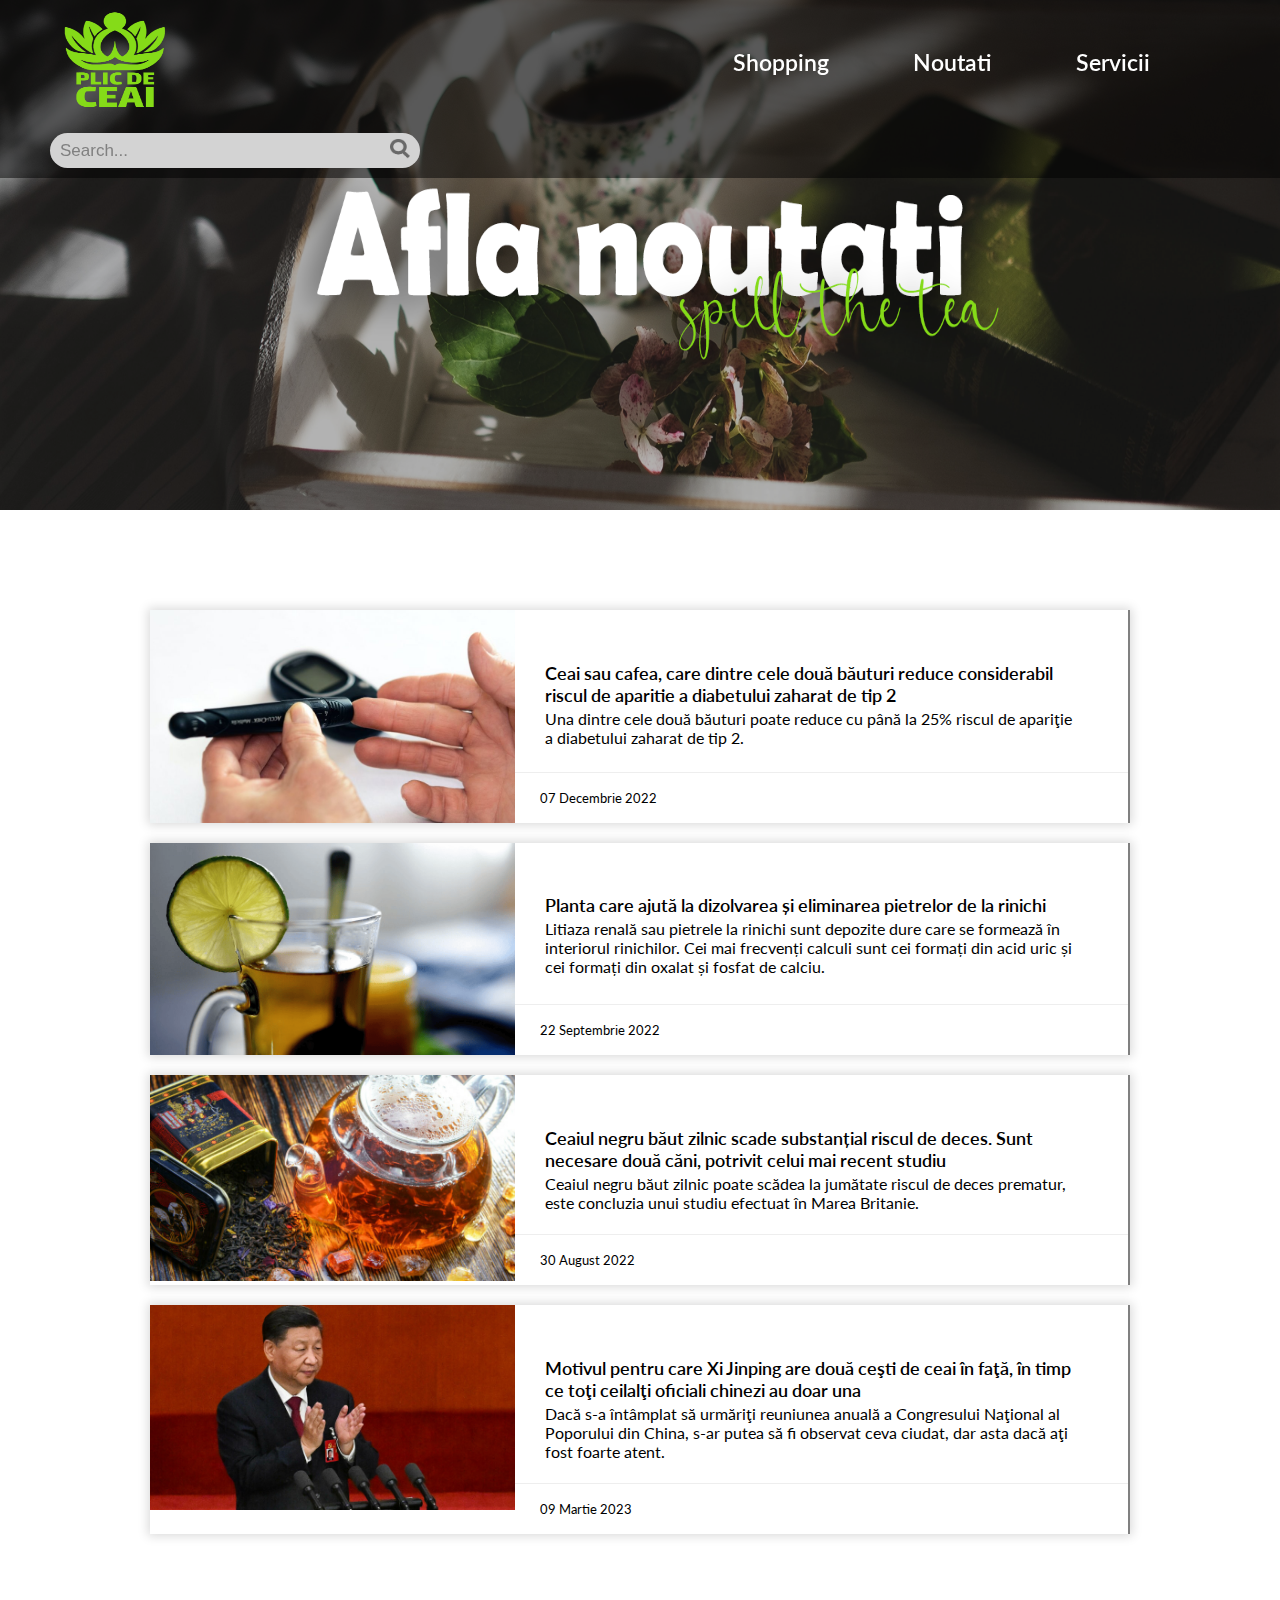
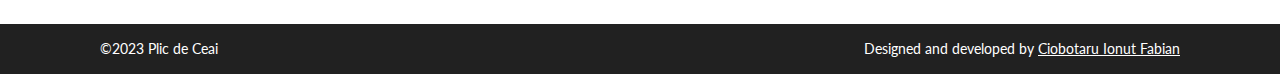
<file: noutati-index.html>
<!DOCTYPE html>
<html lang="en">
<head>
    <meta charset="UTF-8">
    <meta http-equiv="X-UA-Compatible" content="IE=edge">
    <meta name="viewport" content="width=device-width, initial-scale=1.0">
    <link rel="stylesheet" href="style.css">
    <link rel="stylesheet" href="noutati-styles.css">
    <link rel="icon" href="img/favicon.ico">
    <link href="https://fonts.googleapis.com/css2?family=Lato:ital,wght@0,100;0,300;0,400;0,700;0,900;1,100;1,300;1,400;1,700;1,900&family=Poppins&display=swap" rel="stylesheet">
    <title>Plic de Ceai</title>
</head>
<body>
    <header id="myHeader">
        <div class="navbar">
            <div class="navItem">
                <a href="index.html"><img class="logoIcon" src="img/Logo.png" width="130" height="100" onmouseover="hover(this)" onmouseout="hoverOut(this)"></a>
            </div>
            <div class="navItem">
                <ul class="links">
                    <li><a class="menuItem" href="shopping-index.html">Shopping</a></li>
                    <li><a class="menuItem" href="#">Noutati</a></li>
                    <li><a class="menuItem" href="servicii-index.html">Servicii</a></li>
                </ul>
            </div>
            <div class="navItem">
                <div class="search">
                        <input type="text" placeholder="Search..." class="searchInput">
                        <a href="shopping-index.html"><img id="search-icon" src="img/search.png"></a>
                </div>
            </div>
        </div>
    </header>

    <div class="header-image">
        <img src="img/noutati-img/img-1.png" alt="">
    </div>

    <div class="news-cards">
      
      <figure class="news_hor">
        <img src="img/noutati-img/stire-4.png" alt="" />
        <figcaption>
          <h3>Ceai sau cafea, care dintre cele două băuturi reduce considerabil riscul de aparitie a diabetului zaharat de tip 2</h3>
          <p>Una dintre cele două băuturi poate reduce cu până la 25% riscul de apariţie a diabetului zaharat de tip 2.</p>
          <footer>
            <div class="hor_date">07 Decembrie 2022</div>
          </footer>
        </figcaption>
        <a href="https://www.antena3.ro/actualitate/cafea-ceai-bautura-reduce-risc-aparitie-diabet-zaharat-tip-2-659535.html" target="_blank"></a>
      </figure>


      <figure class="news_hor">
        <img src="img/noutati-img/stire-3.png" alt="" />
        <figcaption>
          <h3>Planta care ajută la dizolvarea și eliminarea pietrelor de la rinichi</h3>
          <p>Litiaza renală sau pietrele la rinichi sunt depozite dure care se formează în interiorul rinichilor. Cei mai frecvenți calculi sunt cei formați din acid uric și cei formați din oxalat și fosfat de calciu.</p>
          <footer>
            <div class="hor_date">22 Septembrie 2022</div>
          </footer>
        </figcaption>
        <a href="https://www.antena3.ro/life/planta-dizolvare-eliminare-pietre-rinichi-652102.html" target="_blank"></a>
      </figure>


      <figure class="news_hor">
        <img src="img/noutati-img/stire-2.jpg" alt="" />
        <figcaption>
          <h3>Ceaiul negru băut zilnic scade substanțial riscul de deces. Sunt necesare două căni, potrivit celui mai recent studiu</h3>
          <p>Ceaiul negru băut zilnic poate scădea la jumătate riscul de deces prematur, este concluzia unui studiu efectuat în Marea Britanie.</p>
          <footer>
            <div class="hor_date">30 August 2022</div>
          </footer>
        </figcaption>
        <a href="https://stirileprotv.ro/stiri/sanatate/ceaiul-negru-baut-zilnic-scade-substantial-riscul-de-deces-sunt-necesare-doua-cani-potrivit-celui-mai-recent-studiu.html" target="_blank"></a>
      </figure>


        <figure class="news_hor">
            <img src="img/noutati-img/stire-1.jpg" alt="" />
            <figcaption>
              <h3>Motivul pentru care Xi Jinping are două ceşti de ceai în faţă, în timp ce toţi ceilalţi oficiali chinezi au doar una</h3>
              <p>Dacă s-a întâmplat să urmăriţi reuniunea anuală a Congresului Naţional al Poporului din China, s-ar putea să fi observat ceva ciudat, dar asta dacă aţi fost foarte atent.</p>
              <footer>
                <div class="hor_date">09 Martie 2023</div>
              </footer>
            </figcaption>
            <a href="https://stirileprotv.ro/stiri/international/motivul-pentru-care-xi-jinping-are-doua-cesti-de-ceai-in-fata-in-timp-ce-toti-ceilalti-oficiali-chinezi-au-doar-una.html" target="_blank"></a>
          </figure>
             
    </div>

    <footer class="footer">
      <p class="copyright">©2023 Plic de Ceai</p>
      <p class="credits">Designed and developed by <u>Ciobotaru Ionut Fabian</u></p>
    </footer>

    

    <script src="app.js"></script>
</body>
</html>
</file>
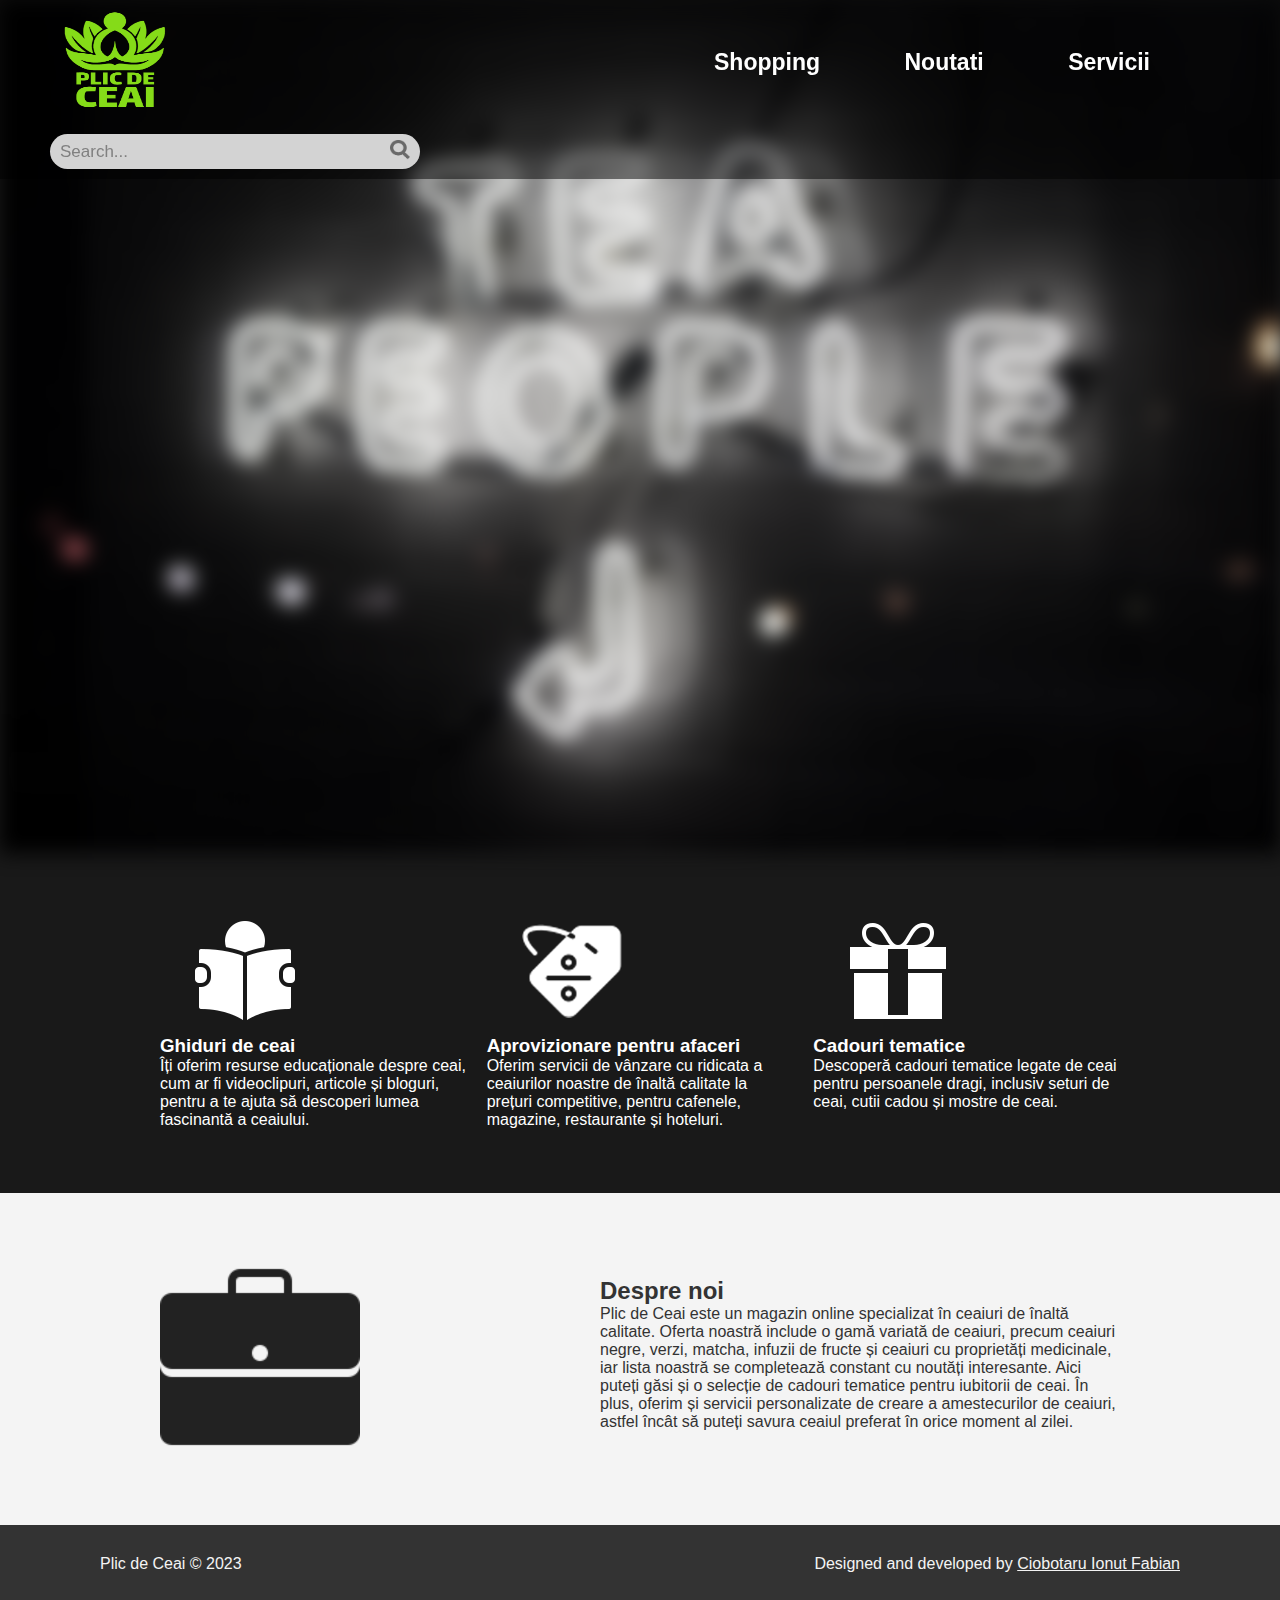
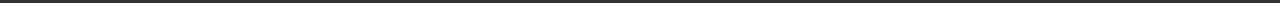
<file: servicii-index.html>
<!DOCTYPE html>
<html lang="en">
<head>
    <meta charset="UTF-8">
    <meta http-equiv="X-UA-Compatible" content="IE=edge">
    <meta name="viewport" content="width=device-width, initial-scale=1.0">
    <link rel="stylesheet" href="style.css">
    <link rel="stylesheet" href="servicii-styles.css">
    <link rel="icon" href="img/favicon.ico">
    <link href="https://fonts.googleapis.com/css2?family=Lato:ital,wght@0,100;0,300;0,400;0,700;0,900;1,100;1,300;1,400;1,700;1,900&family=Poppins&display=swap" rel="stylesheet">
    <title>Plic de Ceai</title>
</head>
<body>
    <header id="myHeader">
        <div class="navbar">
            <div class="navItem">
                <a href="index.html"><img class="logoIcon" src="img/Logo.png" width="130" height="100" onmouseover="hover(this)" onmouseout="hoverOut(this)"></a>
            </div>
            <div class="navItem">
                <ul class="links">
                    <li><a class="menuItem" href="shopping-index.html">Shopping</a></li>
                    <li><a class="menuItem" href="noutati-index.html">Noutati</a></li>
                    <li><a class="menuItem" href="#">Servicii</a></li>
                </ul>
            </div>
            <div class="navItem">
                <div class="search">
                        <input type="text" placeholder="Search..." class="searchInput">
                        <a href="shopping-index.html"><img id="search-icon" src="img/search.png"></a>
                </div>
            </div>
        </div>
    </header>

    <div class="header-img">
        <img src="img/servicii-img/img-1.png" alt="">
    </div>
    
 
      <section class="services">
        <div class="container grid-3 center">
          <div>
            <img src="img/servicii-img/learn-icon.png" class="icon" alt="">
            <h3>Ghiduri de ceai</h3>
            <p>Îți oferim resurse educaționale despre ceai, cum ar fi videoclipuri, articole și bloguri, pentru a te ajuta să descoperi lumea fascinantă a ceaiului.</p>
          </div>
          <div>
            <img src="img/servicii-img/sale-icon.png" class="icon" alt="">
            <h3>Aprovizionare pentru afaceri</h3>
            <p>Oferim servicii de vânzare cu ridicata a ceaiurilor noastre de înaltă calitate la prețuri competitive, pentru cafenele, magazine, restaurante și hoteluri.</p>
          </div>
          <div>
            <img src="img/servicii-img/gift-icon.png" class="icon" alt="">
            <h3>Cadouri tematice</h3>
            <p>Descoperă cadouri tematice legate de ceai pentru persoanele dragi, inclusiv seturi de ceai, cutii cadou și mostre de ceai.</p>
          </div>
        </div>
      </section>
    
      <section class="about bg-light">
        <div class="container">
          <div class="grid-2">
            <div class="center">
              <img src="img/servicii-img/briefcase-icon.png" class="briefcase" alt="">
            </div>
            <div class="descriere">
              <h3>Despre noi</h3>
              <p>Plic de Ceai este un magazin online specializat în ceaiuri de înaltă calitate. Oferta noastră include o gamă variată de ceaiuri, precum ceaiuri negre, verzi, matcha, infuzii de fructe și ceaiuri cu proprietăți medicinale, iar lista noastră se completează constant cu noutăți interesante. Aici puteți găsi și o selecție de cadouri tematice pentru iubitorii de ceai. În plus, oferim și servicii personalizate de creare a amestecurilor de ceaiuri, astfel încât să puteți savura ceaiul preferat în orice moment al zilei.</p>
            </div>
          </div>
        </div>
      </section>
    
      <footer class="credit">
        <p>Plic de Ceai &copy; 2023</p>
        <p>Designed and developed by <u>Ciobotaru Ionut Fabian</u></p>
      </footer>


    <script src="app.js"></script>
</body>
</html>
</file>
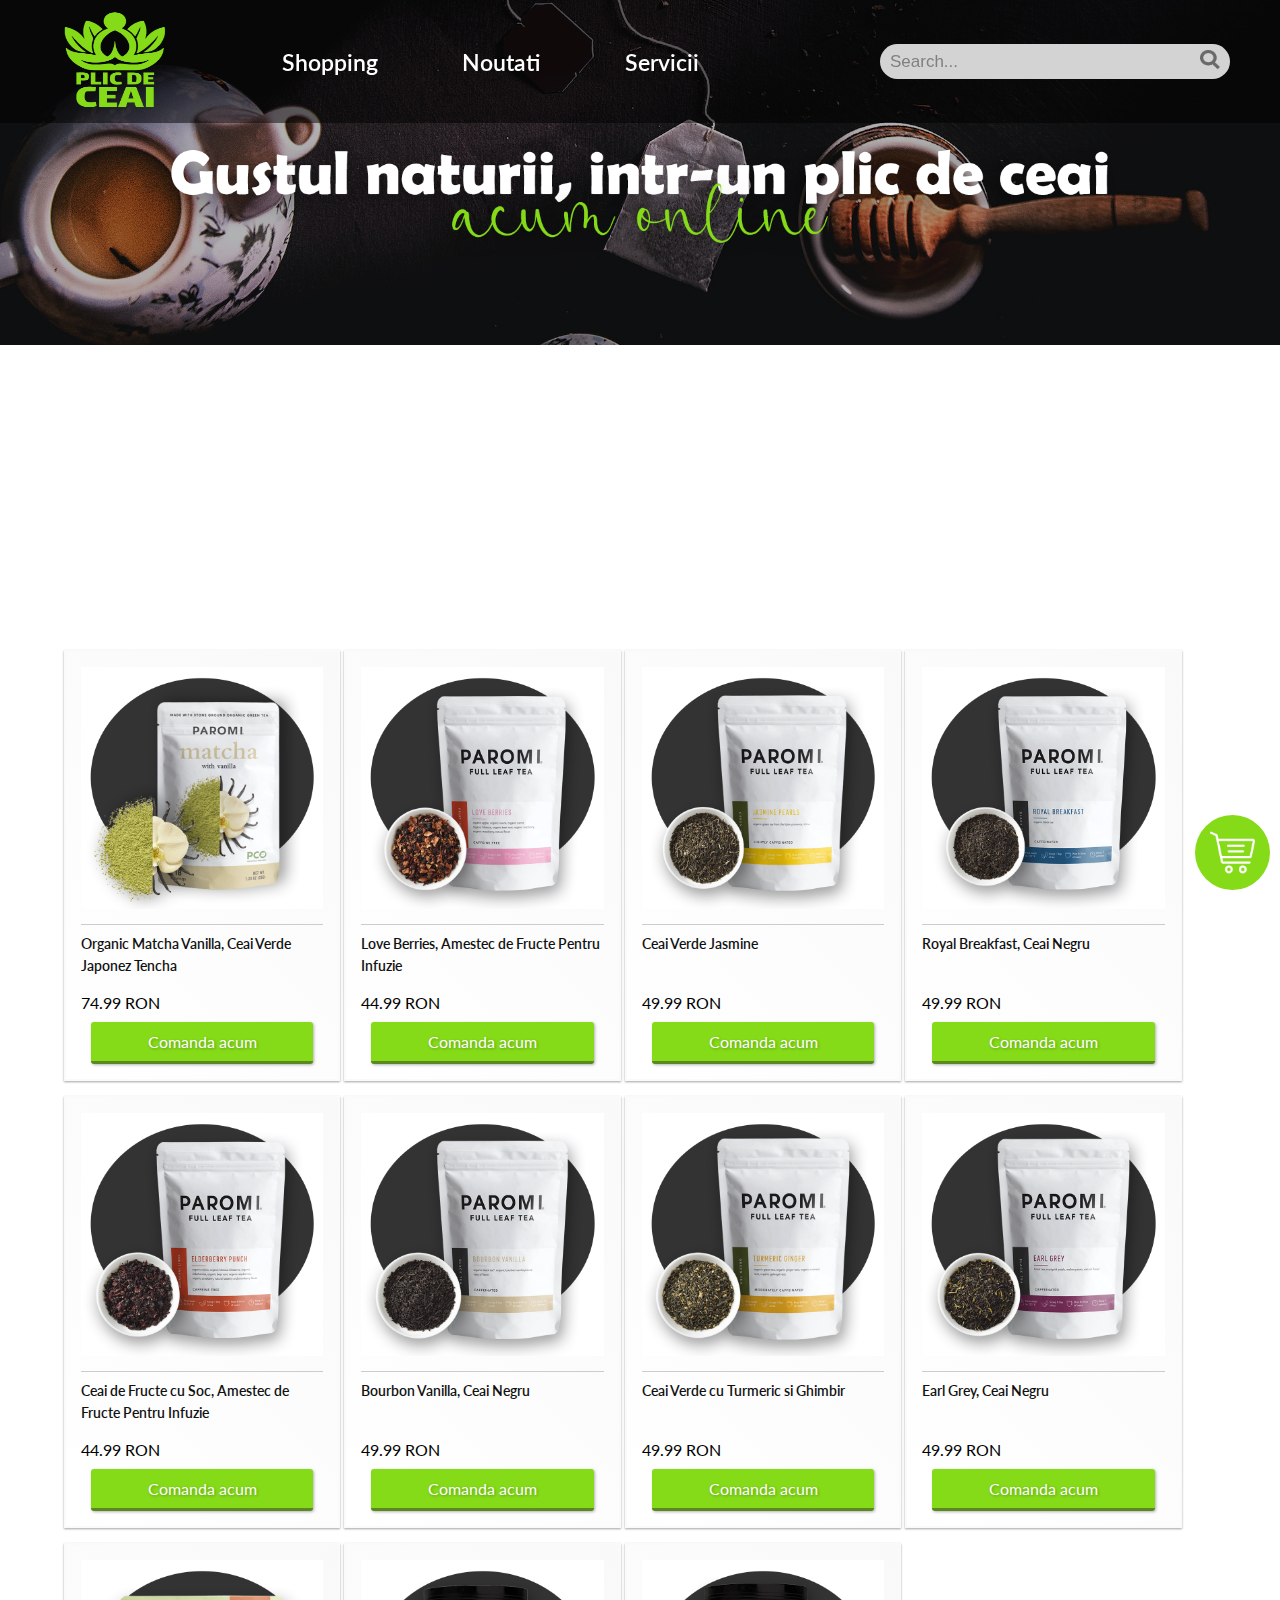
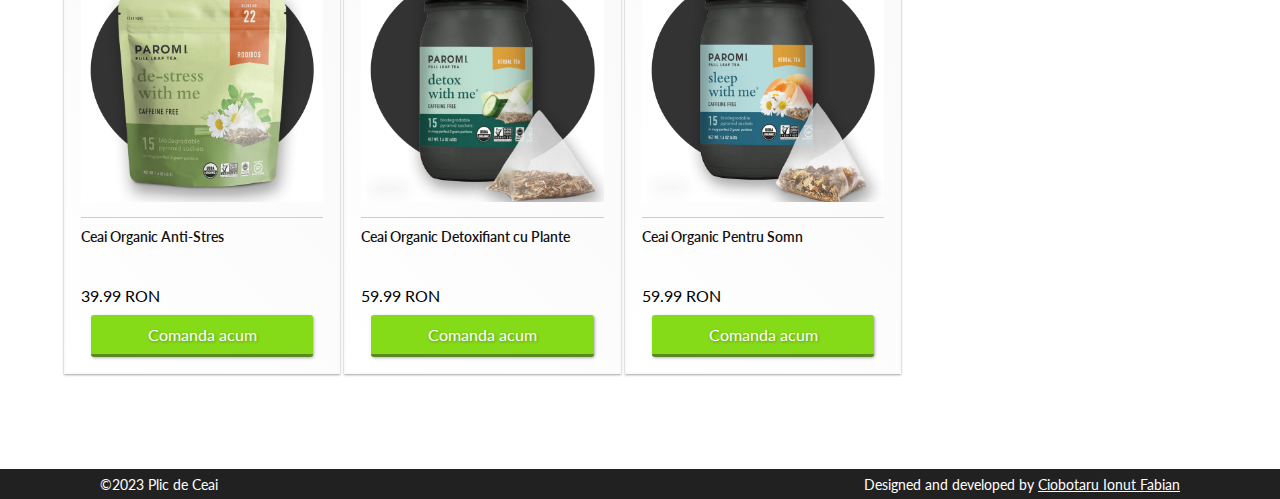
<file: shopping-index.html>
<!DOCTYPE html>
<html lang="en">
<head>
    <meta charset="UTF-8">
    <meta http-equiv="X-UA-Compatible" content="IE=edge">
    <meta name="viewport" content="width=device-width, initial-scale=1.0">
    <link rel="stylesheet" href="style.css">
    <link rel="stylesheet" href="shopping-style.css">
    <link rel="icon" href="img/favicon.ico">
    <link href="https://fonts.googleapis.com/css2?family=Lato:ital,wght@0,100;0,300;0,400;0,700;0,900;1,100;1,300;1,400;1,700;1,900&family=Poppins&display=swap" rel="stylesheet">
    <title>Plic de Ceai</title>
    <script src="https://code.jquery.com/jquery-3.6.0.min.js"></script>
</head>
<body>
    <header id="myHeader">
        <div class="navbar">
            <div class="navItem">
                <a href="index.html"><img class="logoIcon" src="img/Logo.png" width="130" height="100" onmouseover="hover(this)" onmouseout="hoverOut(this)"></a>
            </div>
            <div class="navItem">
                <ul class="links">
                    <li><a class="menuItem" href="#">Shopping</a></li>
                    <li><a class="menuItem" href="noutati-index.html">Noutati</a></li>
                    <li><a class="menuItem" href="servicii-index.html">Servicii</a></li>
                </ul>
            </div>
            <div class="navItem">
                <div class="search">
                        <input type="text" id="search-bar" placeholder="Search..." class="searchInput">
                        <a href="#"><img id="search-icon" src="img/search.png"></a>
                </div>
            </div>
        </div>
    </header>

    <div class="header-image">
        <img src="img/shopping-img/image-1.png" alt="">
    </div>

        
        <div id="wrap">
            <div id="columns" class="columns_4">
          <figure>
          <img src="img/shopping-img/prod-img-2.png">
            <figcaption>Organic Matcha Vanilla, Ceai Verde Japonez Tencha</figcaption>
            <span class="price">74.99 RON</span>
            <a class="button" href="#">Comanda acum</a>
            </figure>
            
            <figure>
            <img src="img/shopping-img/prod-img-1.png">
            <figcaption>Love Berries, Amestec de Fructe Pentru Infuzie</figcaption>
            <span class="price">44.99 RON</span>
            <a class="button" href="#">Comanda acum</a>
            </figure>
            
          <figure>
            <img src="img/shopping-img/prod-img-4.png">
            <figcaption>Ceai Verde Jasmine</figcaption>
            <span class="price">49.99 RON</span>
            <a class="button" href="#">Comanda acum</a>
            </figure>
          
            <figure>
            <img src="img/shopping-img/prod-img-3.png">
            <figcaption>Royal Breakfast, Ceai Negru</figcaption>
            <span class="price">49.99 RON</span>
            <a class="button" href="#">Comanda acum</a>
            </figure>
            
           <figure>
             <img src="img/shopping-img/prod-img-5.png">
            <figcaption>Ceai de Fructe cu Soc, Amestec de Fructe Pentru Infuzie</figcaption>
            <span class="price">44.99 RON</span>
            <a class="button" href="#">Comanda acum</a>
            </figure>
            
           <figure>
             <img src="img/shopping-img/prod-img-6.png">
            <figcaption>Bourbon Vanilla, Ceai Negru</figcaption>
             <span class="price">49.99 RON</span>
             <a class="button" href="#">Comanda acum</a>
            </figure>
          
            <figure>
            <img src="img/shopping-img/prod-img-7.png">
            <figcaption>Ceai Verde cu Turmeric si Ghimbir</figcaption>
            <span class="price">49.99 RON</span>
            <a class="button" href="#">Comanda acum</a>
            </figure>	
          
           <figure>
            <img src="img/shopping-img/prod-img-8.png">
            <figcaption>Earl Grey, Ceai Negru</figcaption>
             <span class="price">49.99 RON</span>
             <a class="button" href="#">Comanda acum</a>
            </figure>
          
            <figure>
            <img src="img/shopping-img/prod-img-9.png">
            <figcaption>Ceai Organic Anti-Stres</figcaption>
              <span class="price">39.99 RON</span>
              <a class="button" href="#">Comanda acum</a>
            </figure>	

            <figure>
                <img src="img/shopping-img/prod-img-10.png">
                <figcaption>Ceai Organic Detoxifiant cu Plante</figcaption>
                  <span class="price">59.99 RON</span>
                  <a class="button" href="#">Comanda acum</a>
            </figure>	

            <figure>
                <img src="img/shopping-img/prod-img-11.png">
                <figcaption>Ceai Organic Pentru Somn</figcaption>
                  <span class="price">59.99 RON</span>
                  <a class="button" href="#">Comanda acum</a>
            </figure>	

                
        </div>
        </div>

        <div class="shopping-cart">
            <img src="img/shopping-img/shopping.png" alt="">
        </div>

        <footer class="footer">
            <p class="copyright">©2023 Plic de Ceai</p>
            <p class="credits">Designed and developed by <u>Ciobotaru Ionut Fabian</u></p>
          </footer>

<script src="shopping-app.js"></script>
</body>
</html>
</file>
<file: style.css>
* {
    padding: 0px;
    margin: 0px;
    scroll-behavior: smooth;
}

body {
    font-family: 'Lato', sans-serif;
    max-width: 100%;
    overflow-x: hidden;
}

::-webkit-scrollbar {
  width: 5px;
}

::-webkit-scrollbar-track{
  background: white;
}

::-webkit-scrollbar-thumb {
  background: rgb(180, 180, 180);
}

header {
    background-color: rgba(0, 0, 0, 0.5);
    transition: background-color 0.2s ease-in-out;
    opacity: 1;
    color: white;
    z-index: 1;
}

.navbar {
    display: flex;
    align-items: center;
    height: 100%;
    justify-content: space-between;
    padding-bottom: 0;
    flex-wrap: wrap;
}

.navItem {
  padding: 10px 50px;
}


.sticky {
    position: fixed;
    top: 0;
    width: 100%;
    background-color: #212121;
    transition: background-color 0.2s ease-in-out;
  }

li {
    list-style: none;
    display: inline;
    padding-right: 80px;
}

a.menuItem {
    text-decoration: none;
    color: white;
    font-size: 23px;
    font-weight: 550;
    position: relative;
}


a.menuItem::after {
    content: '';
    position: absolute;
    width: 100%;
    transform: scaleX(0);
    height: 2px;
    bottom: 0;
    left: 0;
    background-color: #85db18;
    transform-origin: center;
    transition: transform 0.20s ease-out;
  }

  a.menuItem:hover::after {
    transform: scaleX(1);
    transform-origin: center;
  }


.search {
    display: flex;
    align-items: center;
    width: 350px;
    height: 35px;
    padding: 0px 10px;
    background-color: lightgrey;
    border-radius: 30px;
    transition: .25s ease-in-out;
}

#search-icon {
  width: 20px;
  height: 20px;
  transition: 0.25s ease-in-out;
}

.search:hover {
    width: 400px;
    height: 40px;
    transition: .25s ease-in-out;
}

.search:hover #search-icon,
#search-icon:hover {
  width: 23px;
  height: 23px;
  transition: 0.25s ease-in-out;
}

.searchInput {
  flex: 1;
  height: 20px;
  border: none;
  border-radius: 3px;
  background-color: lightgrey;
  outline: none;
  font-size: 17px;
  padding-right: 5px;
}


.searchInput::placeholder {
    color: grey;
}

.articleVideo {
position: absolute;
  top: 0;
  left: 0;
  width: 100%;
  height: 100%;
  object-fit: cover;
  z-index: -1;
}

.mainSection {
    margin-top: 0;
  }

.sectionText{
    display: block;
    text-align: justify;
    color: white;
    padding-left: 12em;
    padding-top: 8em;
}

.titlu {
    font-size: 56px;
    display: inline;
    padding: 5px;
}

#titluBrand {
    color: #b5e5a5;
}

#descriere {
    font-size: 22px;
    font-weight: 400;
    line-height: 35px;
}

.buttons {
    padding-left: 14em;
    padding-top: 3em;
    padding-bottom: 500px;
}

a.sectionItem {
    display: inline;
    text-align: center;
    font-size: 23px;
    font-weight: 400;
    color: white;
    text-decoration: none;
    padding: 20px 28px;
    background-color: #212121;
    border-radius: 50px;
}

#comanda {
    background-color: #b5e5a5;
    color: black;
    border-radius: 50px;
    transition: .2s ease-in-out;
}

#comanda:hover {
    background-color: #212121;
    color: white;
    transition: .2s ease-in-out;
}



.gallery {
    display: flex;
    flex-direction: row;
    align-items: center;
    justify-content: center;
    max-width: 60%;
    margin: 0 auto;
  }
  
  .content {
    flex: 1;
    padding-right: 10em;
  }

  .content > h2 {
    color: #212121;
    font-size: 42px;
    padding-bottom: 1em;
  }

  .content > p {
    font-size: 22px;
    font-weight: 400;
  }
  
  .image {
    flex: 1;
    text-align: center;
  }
  
  .image img {
    max-width: 100%;
    height: auto;
    display: inline-block;
  }

  .decoration {
    display: flex;
    justify-content: center;
    padding-right: 300px;
    padding-bottom: 100px;
    width: 100%;
    height: 100%;
    margin-top: -100px;
    position: relative;
    z-index: -1;
  }

  @media (max-width: 1710px) {
    .decoration {
      display: none;
    }
  }
  
  .produse-text {
    font-size: 42px;
    text-align: center;
    color: #212121;
    margin-top: 150px;
    margin-left: -52%;
    margin-bottom: 230px;
  }

  #container {
    width: 720px; 
    margin: 0 auto;
    position: relative;
    margin-top: -150px;
  }
  
  #container > img {
    position: absolute;
    left: 0;
    top: 0;
    opacity: 0;
    transition: all .5s ease-in-out;
    -webkit-transform: scale(1.1);
    transform: scale(1.1);
    width: 100%; 
    height: auto; 
  }
  
  #container label {
    opacity: .6;
    outline: 3px solid #999;
    display: inline-block; 
    cursor: pointer;
    margin-left: 30px;
    margin-top: 10px;
  }
  
  #container label img {
    display: block;
    width: 100%; 
    height: auto; 
  }
  
  #container {
    padding-top: 495px;
    text-align: center;
  }
  
  #container input[type='radio'] {
    display: none;
  }
  
  #container input[type='radio'] ~ img {
    opacity: 0;
  }
  
  #container input[type='radio']:checked + label {
    opacity: 1;
    outline-color: #666;
  }
  
  #container input[type='radio']:checked + label + img {
    opacity: 1;
    -webkit-transform: scale(1);
    transform: scale(1);
  }
  
  .btn-wrapper{
    display: flex;
    justify-content: center;
    align-items: center;
    margin-top: 30px;
  }
  .btn-produse{
    padding: 10px 35px;
    background-color: #85db18;
    color: white;
    border: none;
    border-radius: 5px;
    letter-spacing: 3px;
    text-transform: uppercase;
    cursor: pointer;
    position: relative;
    outline: none;
    transition: all .2s;
  }
  
  .btn-produse:not(:last-child){
    margin-right: 20px;
  }
  
  .btn-produse:hover{
    transform: translateY(-3px);
    box-shadow: 5px 5px 10px rgba(0,0,0,.5);
  }
  
  .btn-produse:active{
    transform: translateY(-1px);
    box-shadow: 5px 5px 10px rgba(0,0,0,.5);
  }

  .btn-produse::after{
    content:'';
    position: absolute;
    top: 0;
    left: 0;
    opacity: .4;
    transform-origin: bottom;
    transform: scaleY(0) scaleX(1);
    transition: all .2s linear;
  }
  .btn-produse:hover::after{
    transform: scaleY(1) scaleX(1);
  }

  .data-section {
    display: flex;
    justify-content: space-between;
    align-items: center;
    padding: 10px 30%;
    margin-left: -120px;
  }

  #contact-sct, #media-sct {
    margin-top: 30px;
  }

  .end-section {
  margin-top: 150px;
}
  .end-section h3 {
    padding-bottom: 20px;
  }

  .end-ul {
    display: block;
    text-align: center;
    list-style-type: none;
    padding-left: 0;
  }

  .end-ul a {
    text-decoration: none;
    color: #212121;
  }

  .end-ul a:hover {
    color: #85db18;
  }

  .end-li {
    display: block;
    margin-bottom: 10px;
    text-align: left;
  }

  .footer {
    margin-top: 80px;
    background-color: #212121;
    height: 30px;
    display: flex;
    justify-content: space-between;
    align-items: center;
    padding: 10px 100px;
  }
  
  .footer p {
    color: white;
    font-weight: 400;
    font-size: 14px;
    margin: 0;
  }

  #insta-user {
    display: flex;
    align-items: center;
  }

  #insta-user span {
    margin-left: 5px;
  }
</file>
<file: noutati-styles.css>
header {
  background-color: rgba(0, 0, 0, 0.5);
  transition: background-color 0.2s ease-in-out;
  opacity: 1;
  color: white;
  z-index: 2;
  position: fixed;
  top: 0;
  width: 100%;
}

.header-image{
    position: absolute;
    top: 0;
    left: 0;
    width: 100%;
    height: calc(100%/1.5);
    object-fit: cover;
    z-index: -1;
}

.header-image img {
    width: 100%;
    height: 85%;
}

.news-cards{
  display: flex;
  justify-content: center;
  align-items: center;
  flex-flow: column;
  margin: 0;
  margin-top: 600px;
  height: 100%;
}

.news_hor {
  position: relative;
  overflow: hidden;
  margin: 10px;
  max-width: 978px;
  width: 100%;
  background-color: #ffffff;
  color: black;
  text-align: left;
  font-size: 16px;
  box-shadow: 0 0 10px 2px rgba(0, 0, 0, 0.15);
  border-right: 2px solid grey;
}

.news_hor img {
  width: 365px;
  float: left;
  position: relative;
  height: 100%;
  -webkit-transition: all 0.3s ease;
  transition: all 0.3s ease;
  padding-right: 30px;
  z-index: 1;
}
.news_hor:hover img {
  -webkit-transform: scale(1.1);
  transform: scale(1.1);
}
.news_hor figcaption {
  padding: 5%;
  padding-bottom: 73px;
  width: 90%;
  background-color: #ffffff;
}

.news_hor h3 {
  text-transform: none;
  font-size: 18px;
  font-weight: 600;
  margin: 3px 0;
}

.news_hor footer {
  border-top: 1px solid rgba(0, 0, 0, 0.065);
  padding: 0 20px;
  font-size: 13px;
  line-height: 50px;
  text-align: left;
  position: absolute;
  bottom: 0;
  left: 0;
  width: 100%;
}

.hor_date {
  float: left;
  margin-left: 370px;
}

.news_hor a {
  left: 0;
  right: 0;
  top: 0;
  bottom: 0;
  position: absolute;
  z-index: 1;
}
</file>
<file: servicii-styles.css>
body {
    background: rgba(0, 0, 0, 0.9);
    margin: 0;
    color: #fff;
    font-family: 'Segoe UI', Tahoma, Geneva, Verdana, sans-serif;
  }

  header {
    background-color: rgba(0, 0, 0, 0.5);
    transition: background-color 0.2s ease-in-out;
    opacity: 1;
    color: white;
    z-index: 2;
    position: fixed;
    top: 0;
    width: 100%;
  }

  .header-img img{
    width: 100%;
    height: auto;
    filter: blur(10px);
    transition: filter .5s ease-in;
  } 

  .header-img img:hover {
    filter: blur(0px);
    transition: filter .5s ease-in;
  }

 
  .container {
    max-width: 960px;
    margin: auto;
    overflow: hidden;
    padding: 4rem 1rem;
  }

  .briefcase {
    width: 200px;
    height: auto;
    padding-right: -100px;
  }

  .descriere {
    margin-left: -50px;
    padding-top: 20px;
  }

  .descriere h3 {
    font-size: 24px;
    font-weight: 800;
  }

  .descriere p {
    font-weight: 500;
  }
  
  .grid-3 {
    display: grid;
    grid-gap: 20px;
    grid-template-columns: repeat(3, 1fr);
  }
  
  .grid-2 {
    display: grid;
    grid-gap: 20px;
    grid-template-columns: repeat(2, 1fr);
  }
  
  .credit {
    text-align: center;
    margin: auto;
    background: #333;
    color: #f4f4f4;
    display: flex;
    justify-content: space-between;
    align-items: center;
    padding: 30px 100px;
  }

  .icon {
    align-items: center;
    margin-left: 35px;
    margin-bottom: 10px;
  }

  .bg-light {
    background: #f4f4f4;
    color: #333;
  }
  
  footer {
    padding: 2.2rem;
  }
  
  footer p {
    margin: 0;
  }
  
  /* Small Screens */
  @media (max-width: 560px) {
    .showcase::after {
      height: 50vh;
    }
  
    .content {
      top: 5%;
      margin-top: 5px;
    }
  
    .content .logo {
      height: 140px;
      width: 140px;
    }
  
    .content .text {
      display: none;
    }
  
    .grid-3,
    .grid-2 {
      grid-template-columns: 1fr;
    }
  
    .services div {
      border-bottom: #333 dashed 1px;
      padding: 1.2rem 1rem;
    }
  }
  
  /* Landscape */
  @media (max-height: 500px) {
    .content .title,
    .content .text {
      display: none;
    }
  
    .content {
      top: 0;
    }
  }
</file>
<file: shopping-style.css>
*{
    box-sizing:border-box;
    -moz-box-sizing:border-box;
  }
  
  
header {
    background-color: rgba(0, 0, 0, 0.5);
    transition: background-color 0.2s ease-in-out;
    opacity: 1;
    color: white;
    z-index: 1;
    position: fixed;
    top: 0;
    width: 100%;
}

.header-image{
    position: absolute;
    top: 0;
    left: 0;
    width: 100%;
    height: calc(100%/1.5);
    object-fit: cover;
    z-index: -1;
}

.header-image img {
    width: 100%;
    height: auto;
}

#wrap{
	width: 90%;
	max-width: 1500px;
	margin: 50px auto;
  margin-top: 650px;
  min-height: calc(100vh - 50px); 
}
.columns_2 figure{
   width:49%;
   margin-right:1%;
}
.columns_2 figure:nth-child(2){
	margin-right: 0;
}
.columns_3 figure{
   width:32%;
   margin-right:1%;
}
.columns_3 figure:nth-child(3){
	margin-right: 0;
}
.columns_4 figure{
   width:24%;
   margin-right:1%;
}
.columns_4 figure:nth-child(4){
	margin-right: 0;
}
.columns_5 figure{
   width:19%;
   margin-right:1%;
}
.columns_5 figure:nth-child(5){
	margin-right: 0;
}
#columns figure:hover{
	-webkit-transform: scale(1.1);
	-moz-transform:scale(1.1);
	transform: scale(1.1);

}

div#columns figure {
	display: inline-block;
	background: #FEFEFE;
	border: 2px solid #FAFAFA;
	box-shadow: 0 1px 2px rgba(34, 25, 25, 0.4);
	margin: 0 0px 15px;
	-webkit-column-break-inside: avoid;
	-moz-column-break-inside: avoid;
	padding: 15px;
	padding-bottom: 5px;
	background: -webkit-linear-gradient(45deg, #FFF, #F9F9F9);
	opacity: 1;
	-webkit-transition: all .3s ease;
	-moz-transition: all .3s ease;
	-o-transition: all .3s ease;
	transition: all .3s ease;
}

div#columns figure img {
	width: 100%;
	border-bottom: 1px solid #ccc;
	padding-bottom: 15px;
	margin-bottom: 5px;
}

div#columns figure figcaption {
  font-size: 0.9em;
  color: #111;
  line-height: 1.5;
  height:60px;
  font-weight:600;
  text-overflow:ellipsis;
}

a.button{
  padding:10px;
  background:#85db18;;
  margin:10px;
  display:block;
  text-align:center;
  color:#fff;
  text-decoration:none;
  text-shadow:1px 1px 3px rgba(0,0,0,0.3);
  border-radius:3px;
  border-bottom:3px solid #5b8820;
  box-shadow:1px 1px 3px rgba(0,0,0,0.3);
}

@media screen and (max-width: 960px) { 
  #columns figure { width: 24%; }
  #wrap {margin-top: 50px;}
  header {background-color: #111;}
}
@media screen and (max-width: 767px) {
    #columns figure { 
      width: 49%;
      margin-right: 1%;
      margin-bottom: 15px;
    }
    
    #columns figure:nth-child(2n) {
      margin-right: 0;
    }
  }
@media screen and (max-width: 600px) {
  #columns figure { width: 49%;}
  #wrap {margin-top: 0px;}
  header {background-color: #111;}
}
@media screen and (max-width: 500px) {
  #columns figure { width: 100%;}
  #wrap {margin-top: 0px;}
  header {background-color: #111;}
}

.shopping-cart {
  background-color: #85db18;
  display: flex;
  justify-content: right;
  align-items: center;
  position: fixed;
  bottom: 0;
  right: 0;
  padding: 15px;
  border-radius: 50px;
  margin: 10px;
  cursor: pointer;
  transition: all 0.15s ease-in;
}

.shopping-cart img {
  display: block;
  margin: 0 auto;
  width: 45px;
  height: auto;
}

.shopping-cart:hover {
  transform: scale(1.1);
  transition: all 0.15s ease-in;
}
</file>
